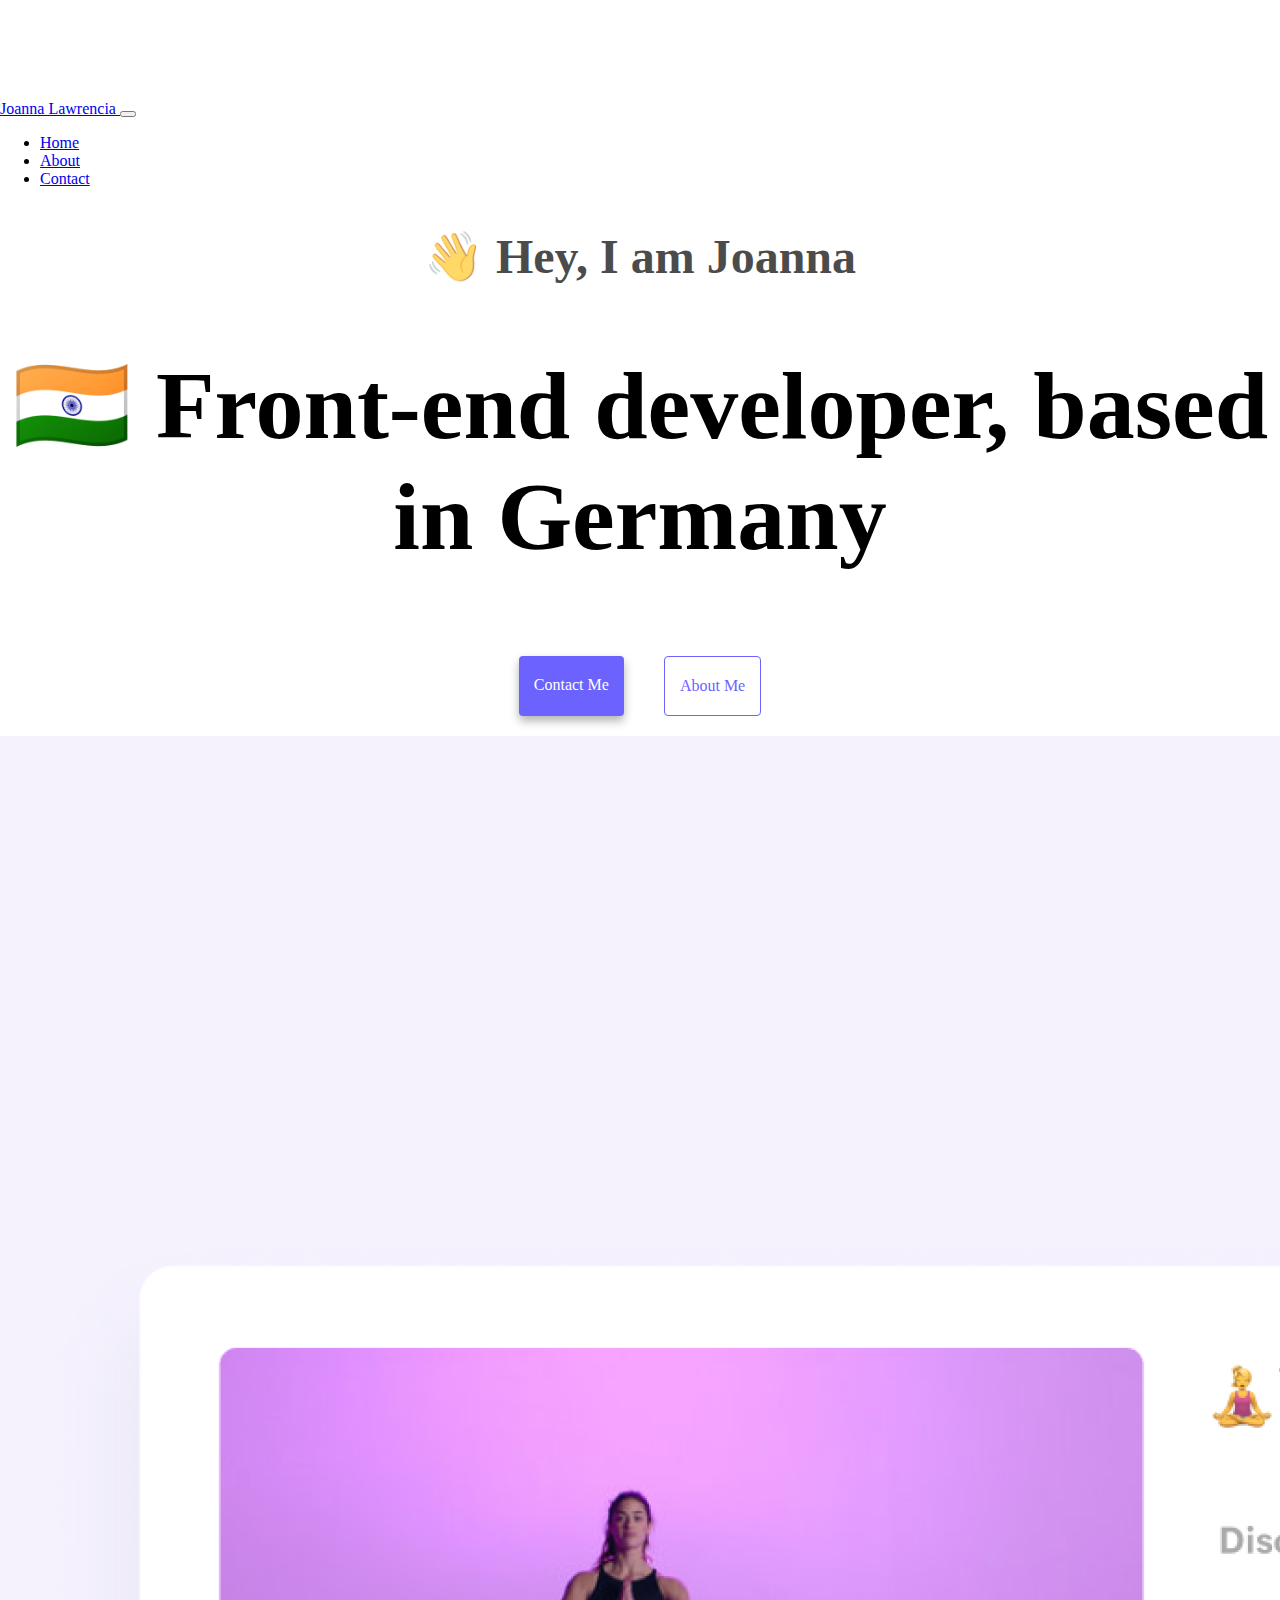
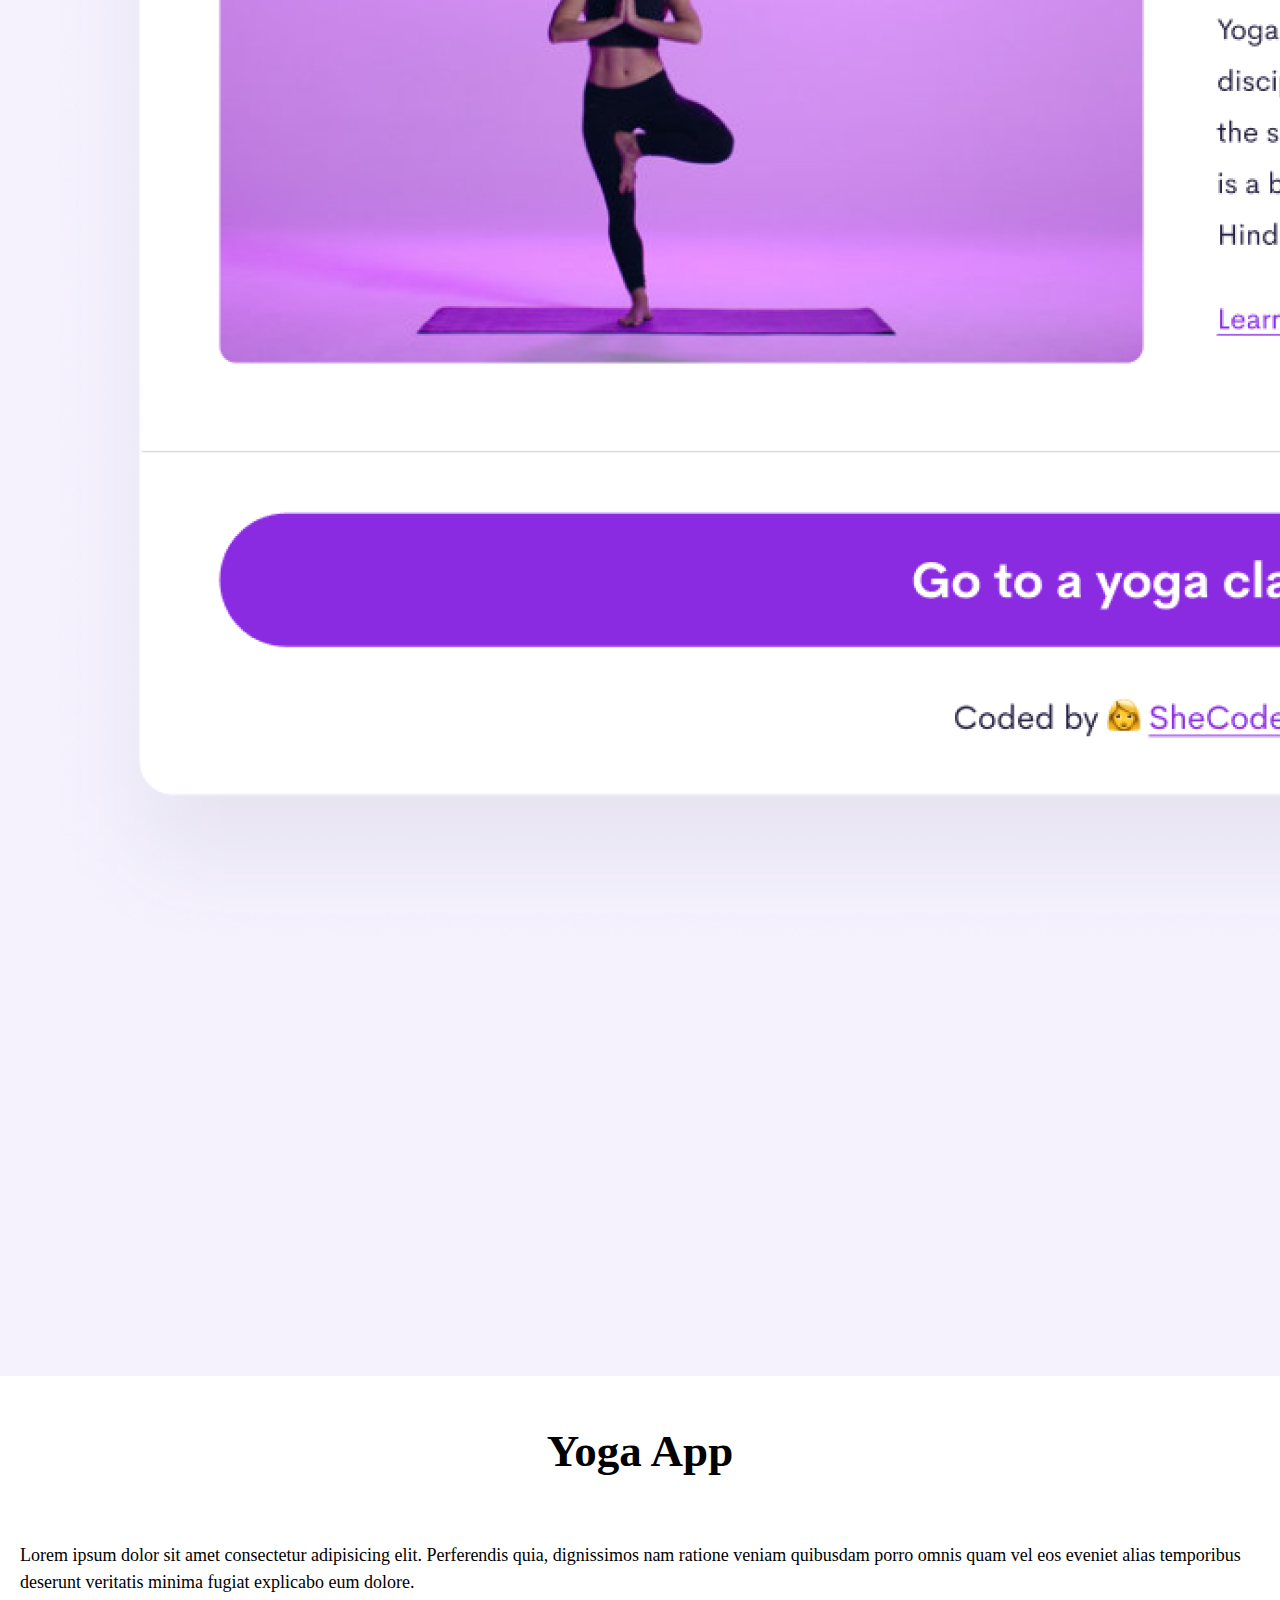
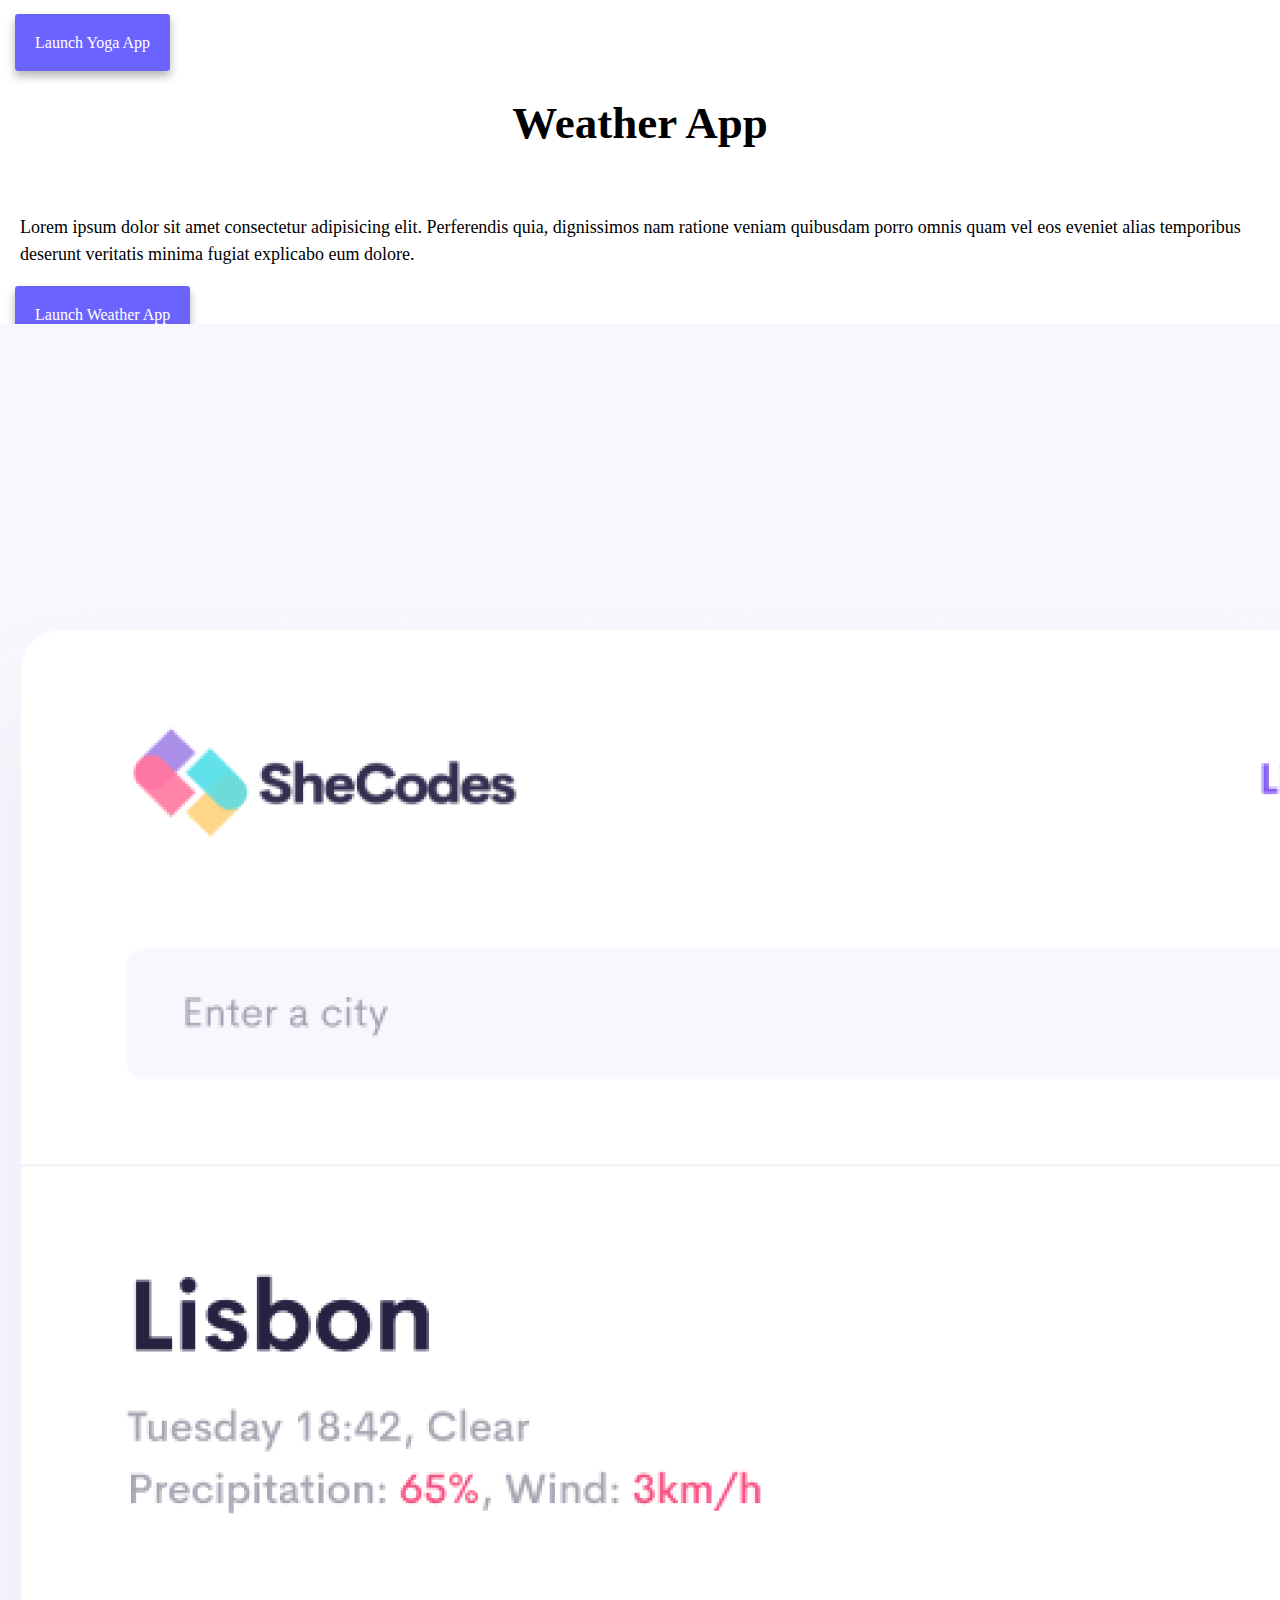
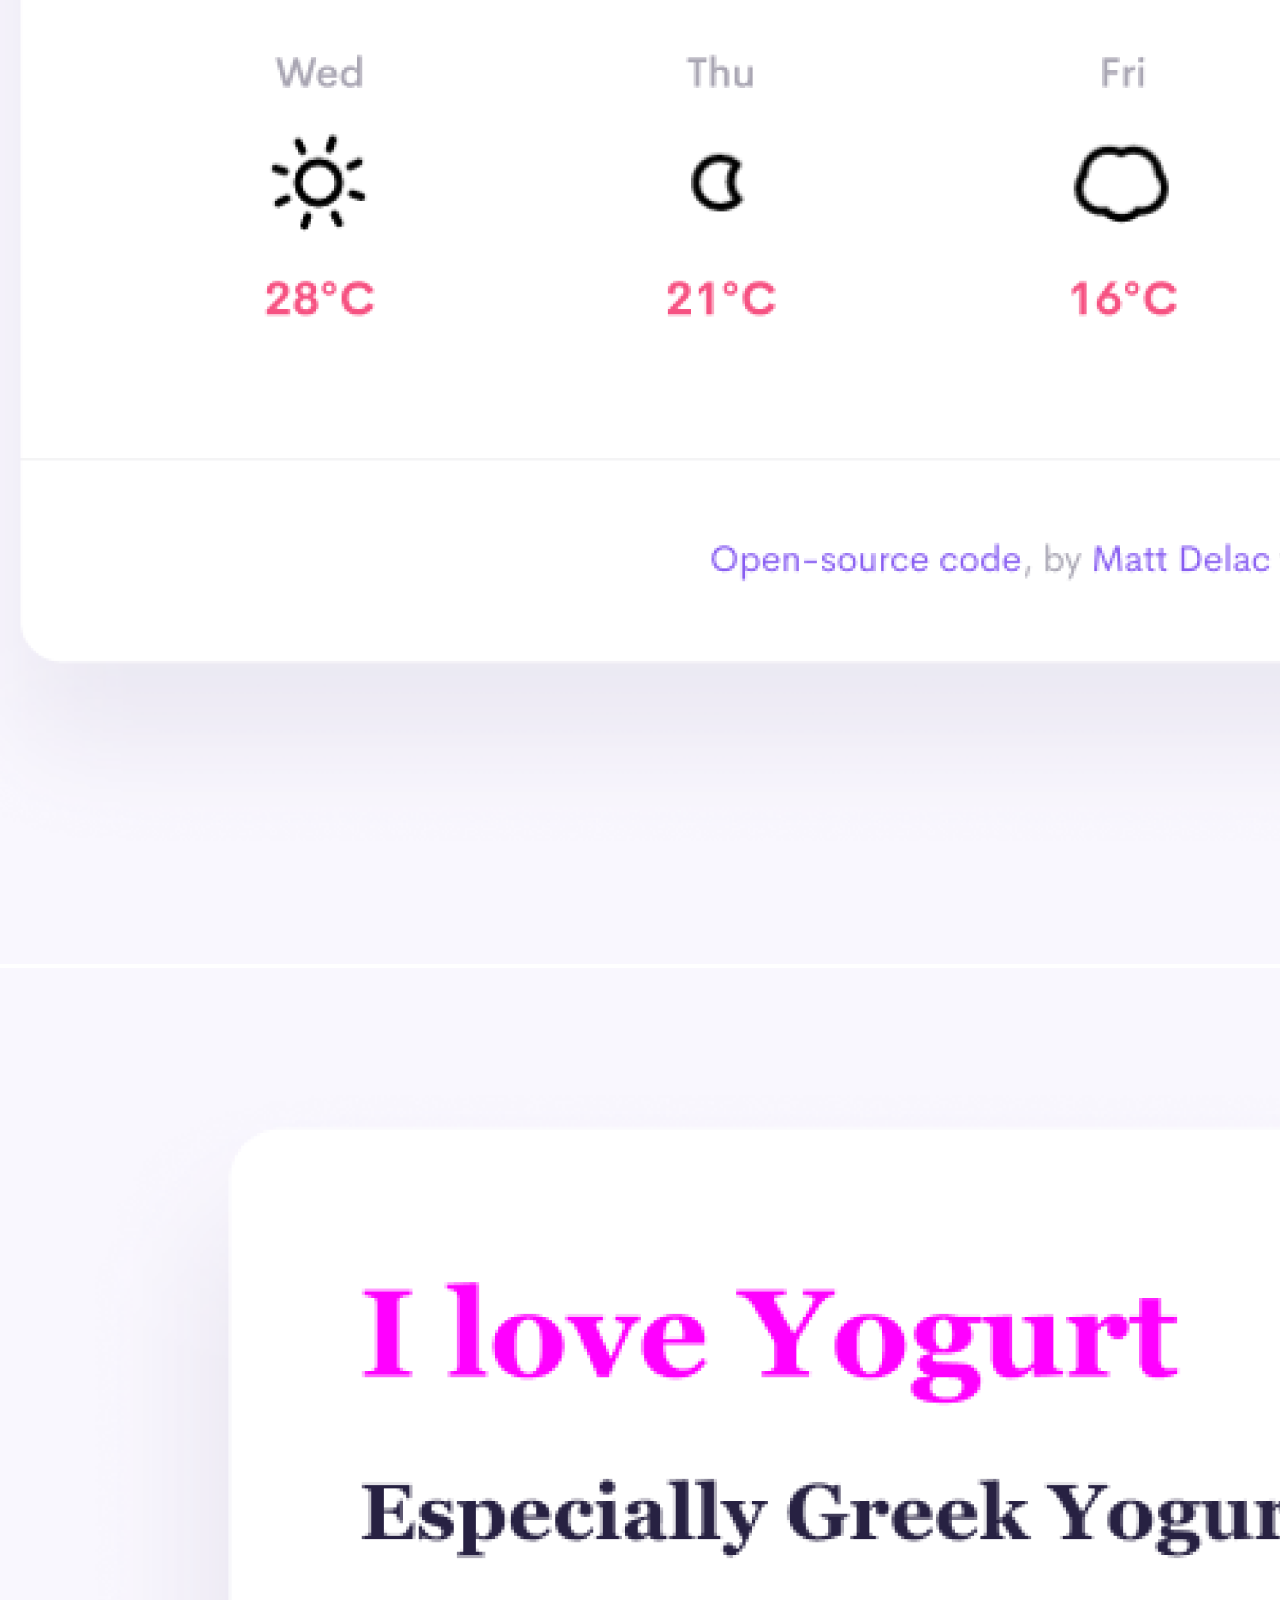
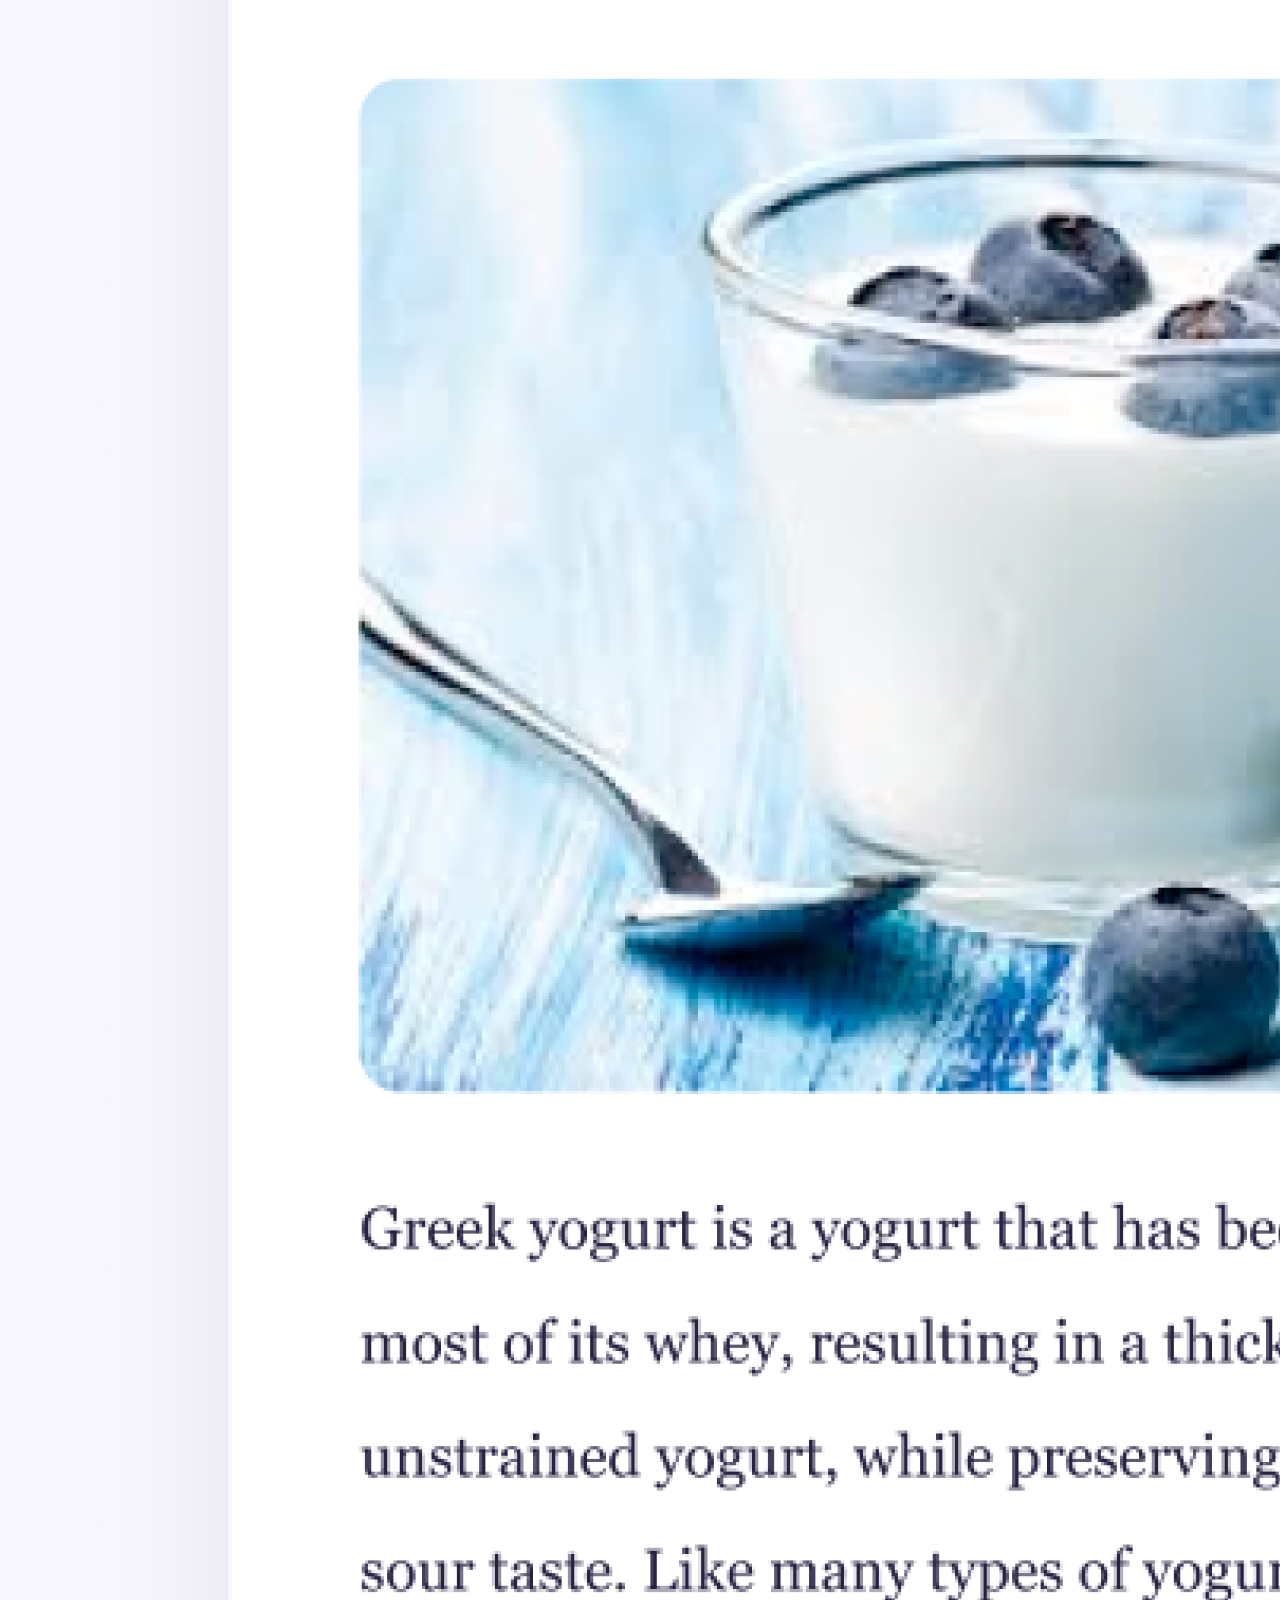
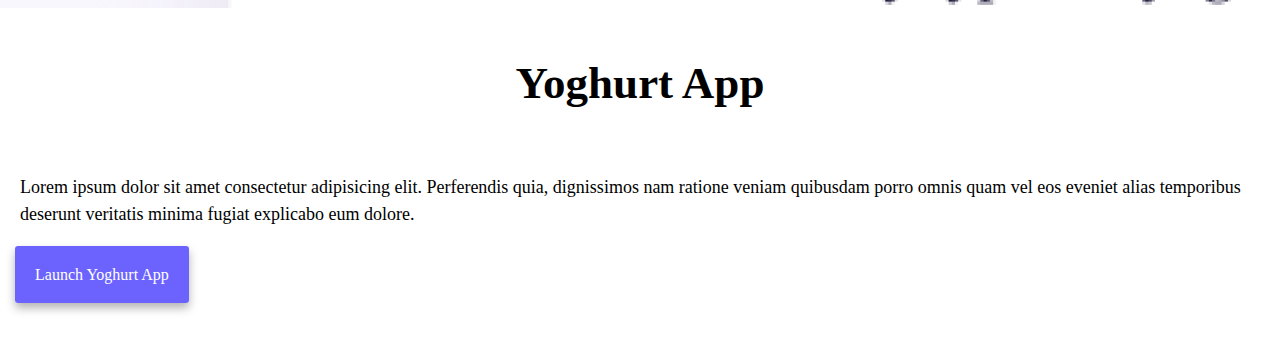
<file: index.html>
<!DOCTYPE html>
<html lang="en">
  <head>
    <meta charset="UTF-8" />
    <meta http-equiv="X-UA-Compatible" content="IE=edge" />
    <meta name="viewport" content="width=device-width, initial-scale=1.0" />
    <meta
      name="description"
      content="Here to help you support you to build your personal business website. 
      Female front-end developer based in Germany for women entrepreneurs."
    />
    <title>Front-end developer - Joanna Lawrencia</title>
    <link rel="stylesheet" href="src/style.css" />
    <link
      href="https://cdn.jsdelivr.net/npm/bootstrap@5.1.3/dist/css/bootstrap.min.css"
      rel="stylesheet"
      integrity="sha384-1BmE4kWBq78iYhFldvKuhfTAU6auU8tT94WrHftjDbrCEXSU1oBoqyl2QvZ6jIW3"
      crossorigin="anonymous"
    />
    <script
      src="https://cdn.jsdelivr.net/npm/bootstrap@5.0.0-beta2/dist/js/bootstrap.bundle.min.js"
      integrity="sha384-b5kHyXgcpbZJO/tY9Ul7kGkf1S0CWuKcCD38l8YkeH8z8QjE0GmW1gYU5S9FOnJ0"
      crossorigin="anonymous"
    ></script>
  </head>
  <body>
    <nav class="navbar navbar-expand-lg navbar-light bg-light fixed-top">
      <div class="container-fluid">
        <a class="navbar-brand" href="/index.html" title="Homepage">
          Joanna Lawrencia
        </a>
        <button
          class="navbar-toggler"
          type="button"
          data-bs-toggle="collapse"
          data-bs-target="#navbarNav"
          aria-controls="navbarNav"
          aria-expanded="false"
          aria-label="Toggle navigation"
        >
          <span class="navbar-toggler-icon"></span>
        </button>
        <div class="collapse navbar-collapse" id="navbarNav">
          <ul class="navbar-nav">
            <li class="nav-item">
              <a
                class="nav-link active"
                aria-current="page"
                href="/index.html"
                title="homepage-navigation"
                >Home</a
              >
            </li>
            <li class="nav-item">
              <a class="nav-link" href="/about.html" title="about-joanna"
                >About</a
              >
            </li>
            <li class="nav-item">
              <a
                class="nav-link"
                href="/about.html#contact"
                title="contact-details"
                >Contact</a
              >
            </li>
          </ul>
        </div>
      </div>
    </nav>
    <h2 class="text-center">👋 Hey, I am Joanna</h2>
    <h1 class="text-center">🇮🇳 Front-end developer, based in Germany</h1>
    <div class="navigation-links mb-5">
      <a href="about.html#contact" class="contact-link" title="contact-details"
        >Contact me</a
      >
      <a href="about.html" class="about-link" title="about-joanna">About me</a>
    </div>
    <div class="container">
      <div class="row">
        <div class="col-sm-6">
          <img
            id="yoga-picture"
            src="images/yoga.png"
            class="img-fluid rounded"
            alt="learning discipline with yoga"
          />
        </div>
        <div class="col-sm-6">
          <h3 class="mb-3">Yoga App</h3>
          <p>
            Lorem ipsum dolor sit amet consectetur adipisicing elit. Perferendis
            quia, dignissimos nam ratione veniam quibusdam porro omnis quam vel
            eos eveniet alias temporibus deserunt veritatis minima fugiat
            explicabo eum dolore.
          </p>
          <div class="launch-button mt-3">
            <a href="about.html" class="launch-link" title="launch yoga app"
              >Launch Yoga App</a
            >
          </div>
        </div>

        <div class="col-sm-6 mt-5">
          <h3 class="mt-3">Weather App</h3>
          <p>
            Lorem ipsum dolor sit amet consectetur adipisicing elit. Perferendis
            quia, dignissimos nam ratione veniam quibusdam porro omnis quam vel
            eos eveniet alias temporibus deserunt veritatis minima fugiat
            explicabo eum dolore.
          </p>
          <div class="launch-button">
            <a href="about.html" class="launch-link" title="launch weather app"
              >Launch Weather App</a
            >
          </div>
        </div>
        <div class="col-sm-6">
          <img
            id="weather-picture"
            src="images/weather.png"
            class="img-fluid rounded"
            alt="weather forecast app"
          />
        </div>

        <div class="col-sm-6">
          <img
            id="yogurt-picture"
            src="images/yogurt.png"
            class="img-fluid rounded"
            alt="which yogurt is the best"
          />
        </div>
        <div class="col-md-6 mt-5 mb-5">
          <h3 class="mt-3">Yoghurt App</h3>
          <p>
            Lorem ipsum dolor sit amet consectetur adipisicing elit. Perferendis
            quia, dignissimos nam ratione veniam quibusdam porro omnis quam vel
            eos eveniet alias temporibus deserunt veritatis minima fugiat
            explicabo eum dolore.
          </p>
          <div class="launch-button">
            <a
              href="about.html"
              class="launch-link"
              title="launch yogurt project"
              >Launch Yoghurt App</a
            >
          </div>
        </div>
      </div>
    </div>
  </body>
</html>
</file>
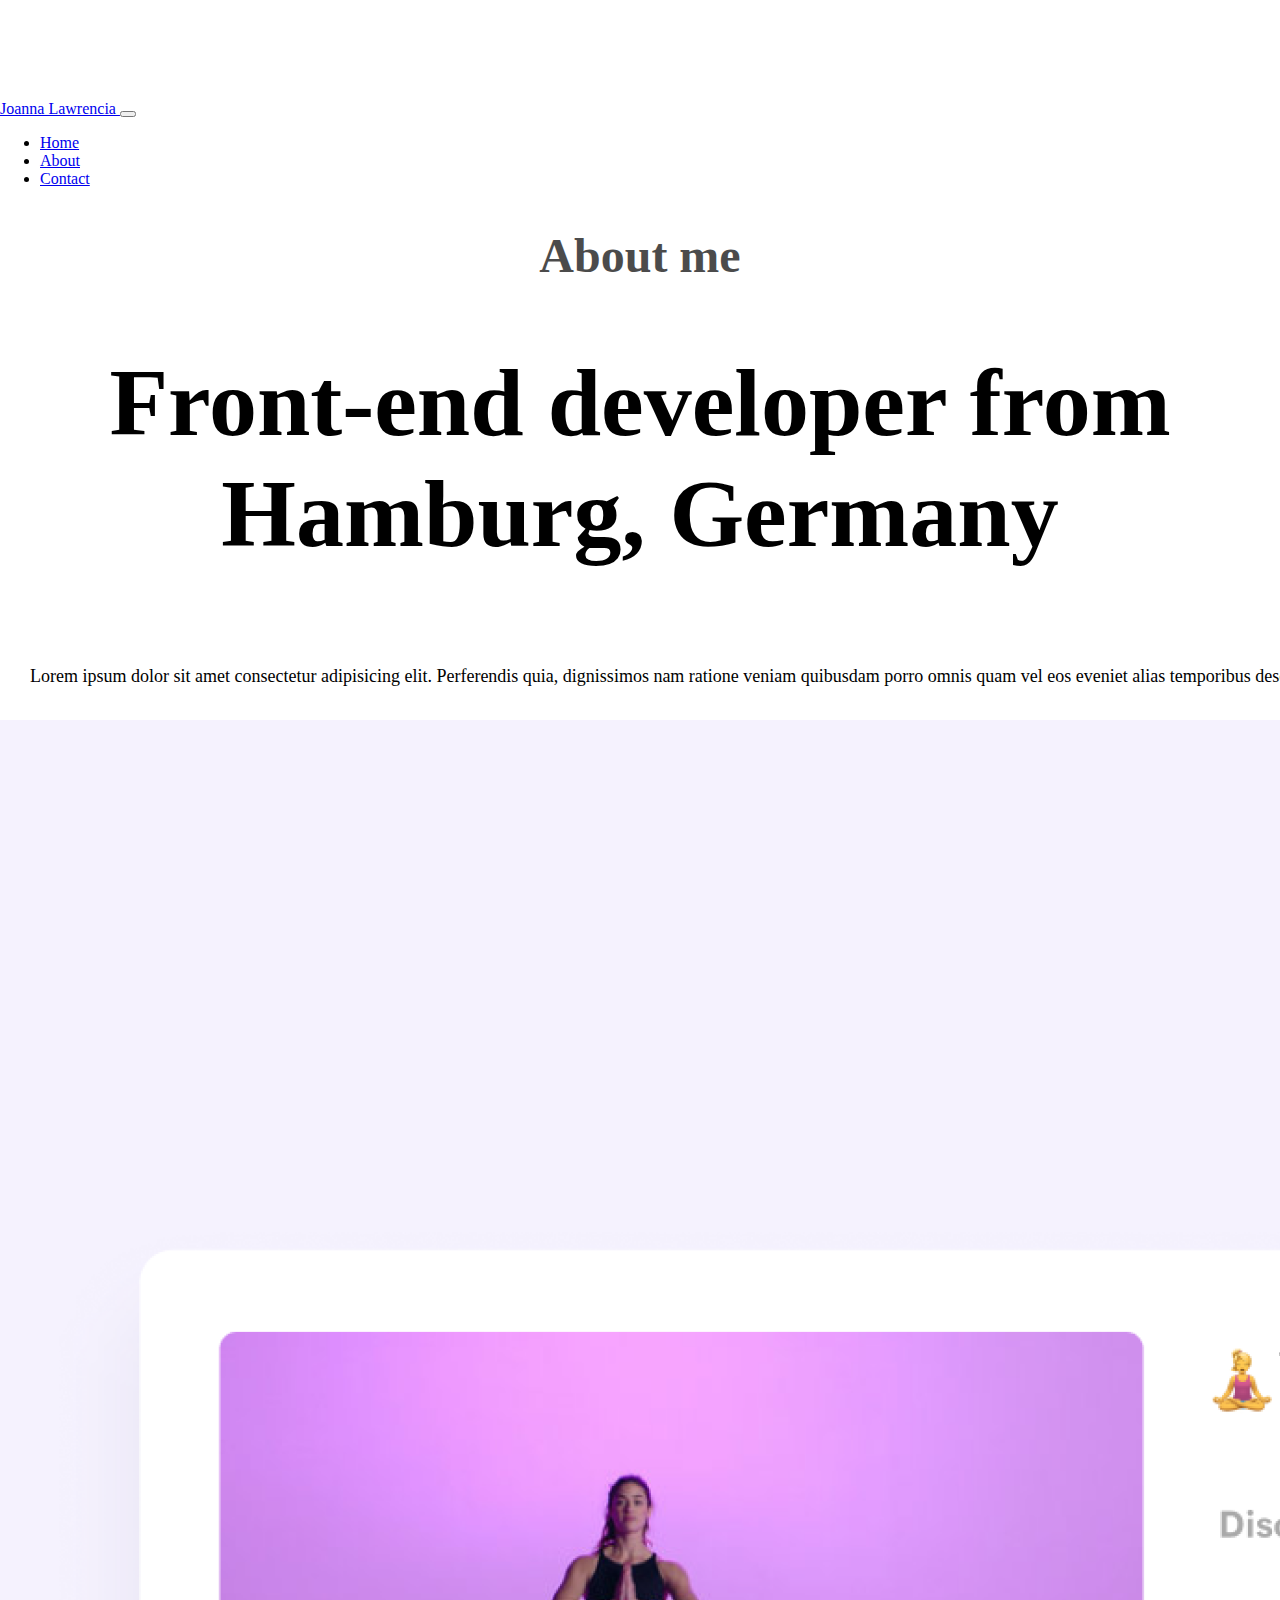
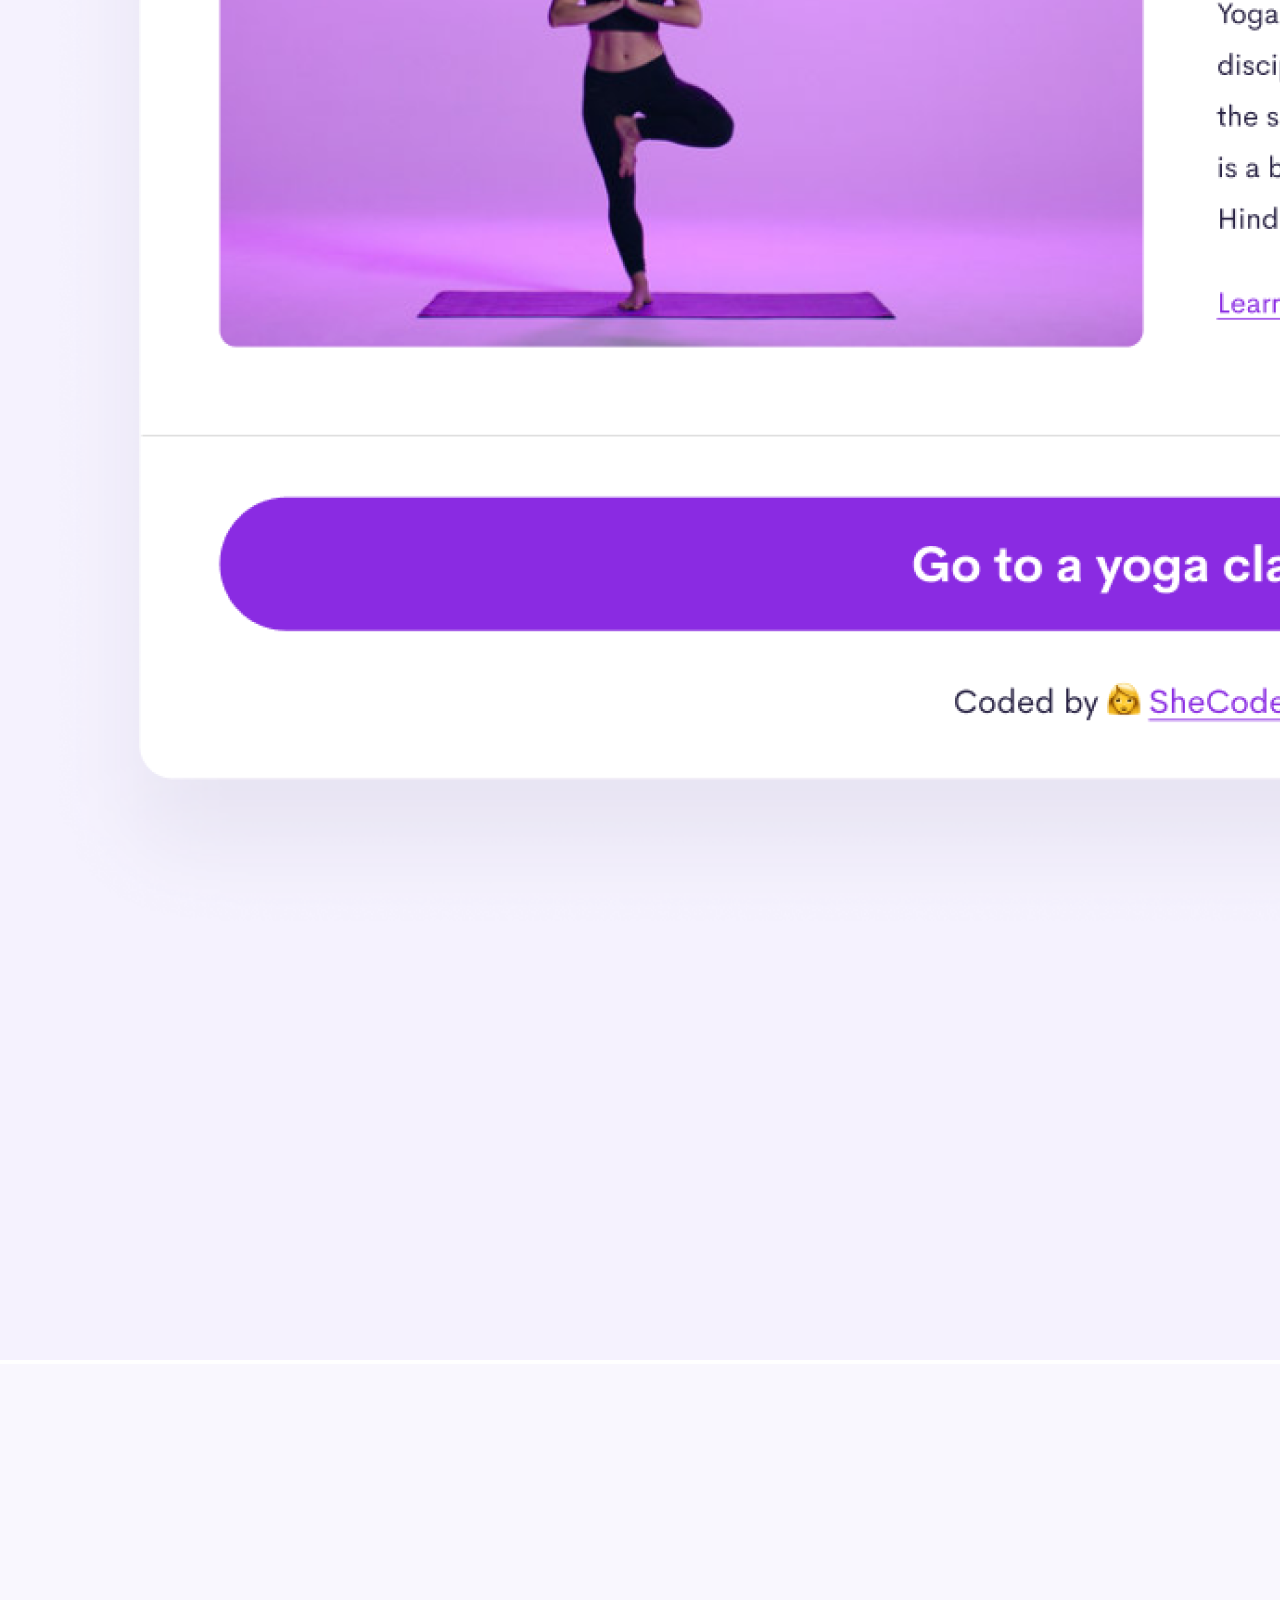
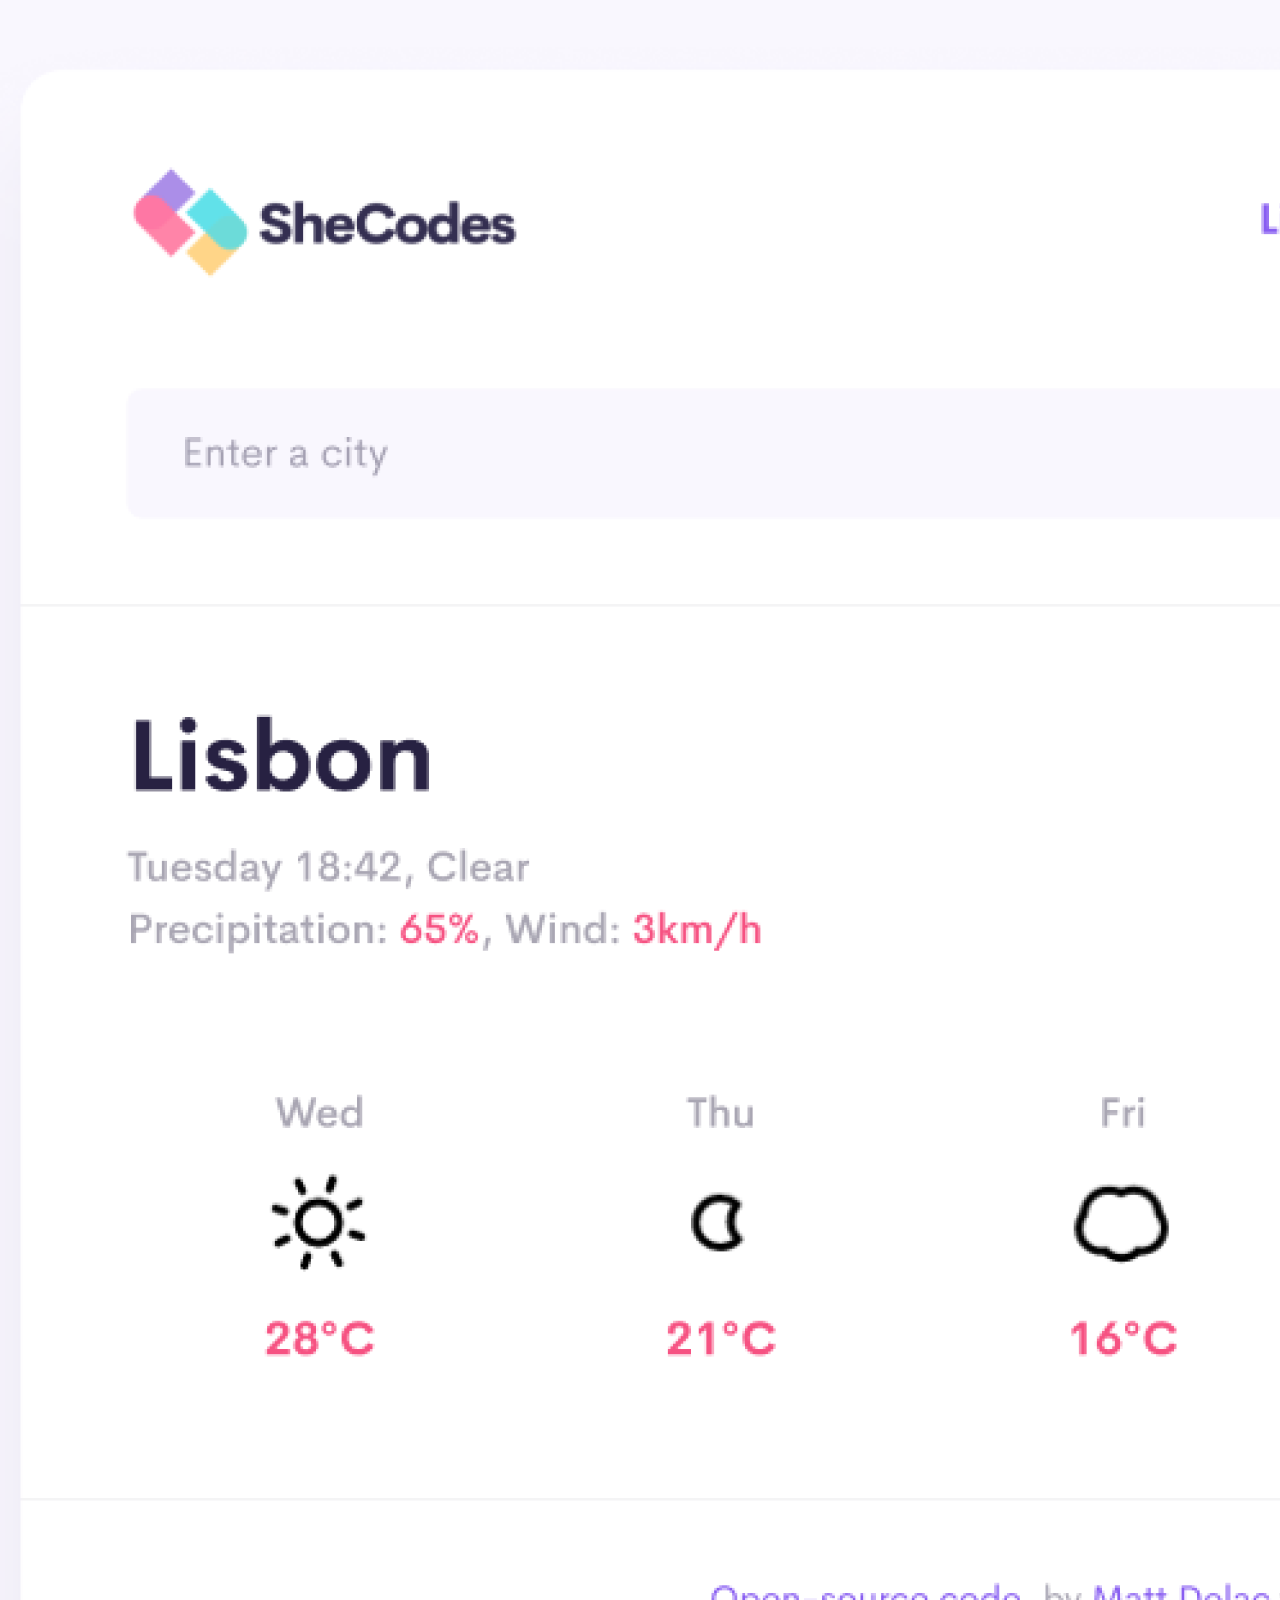
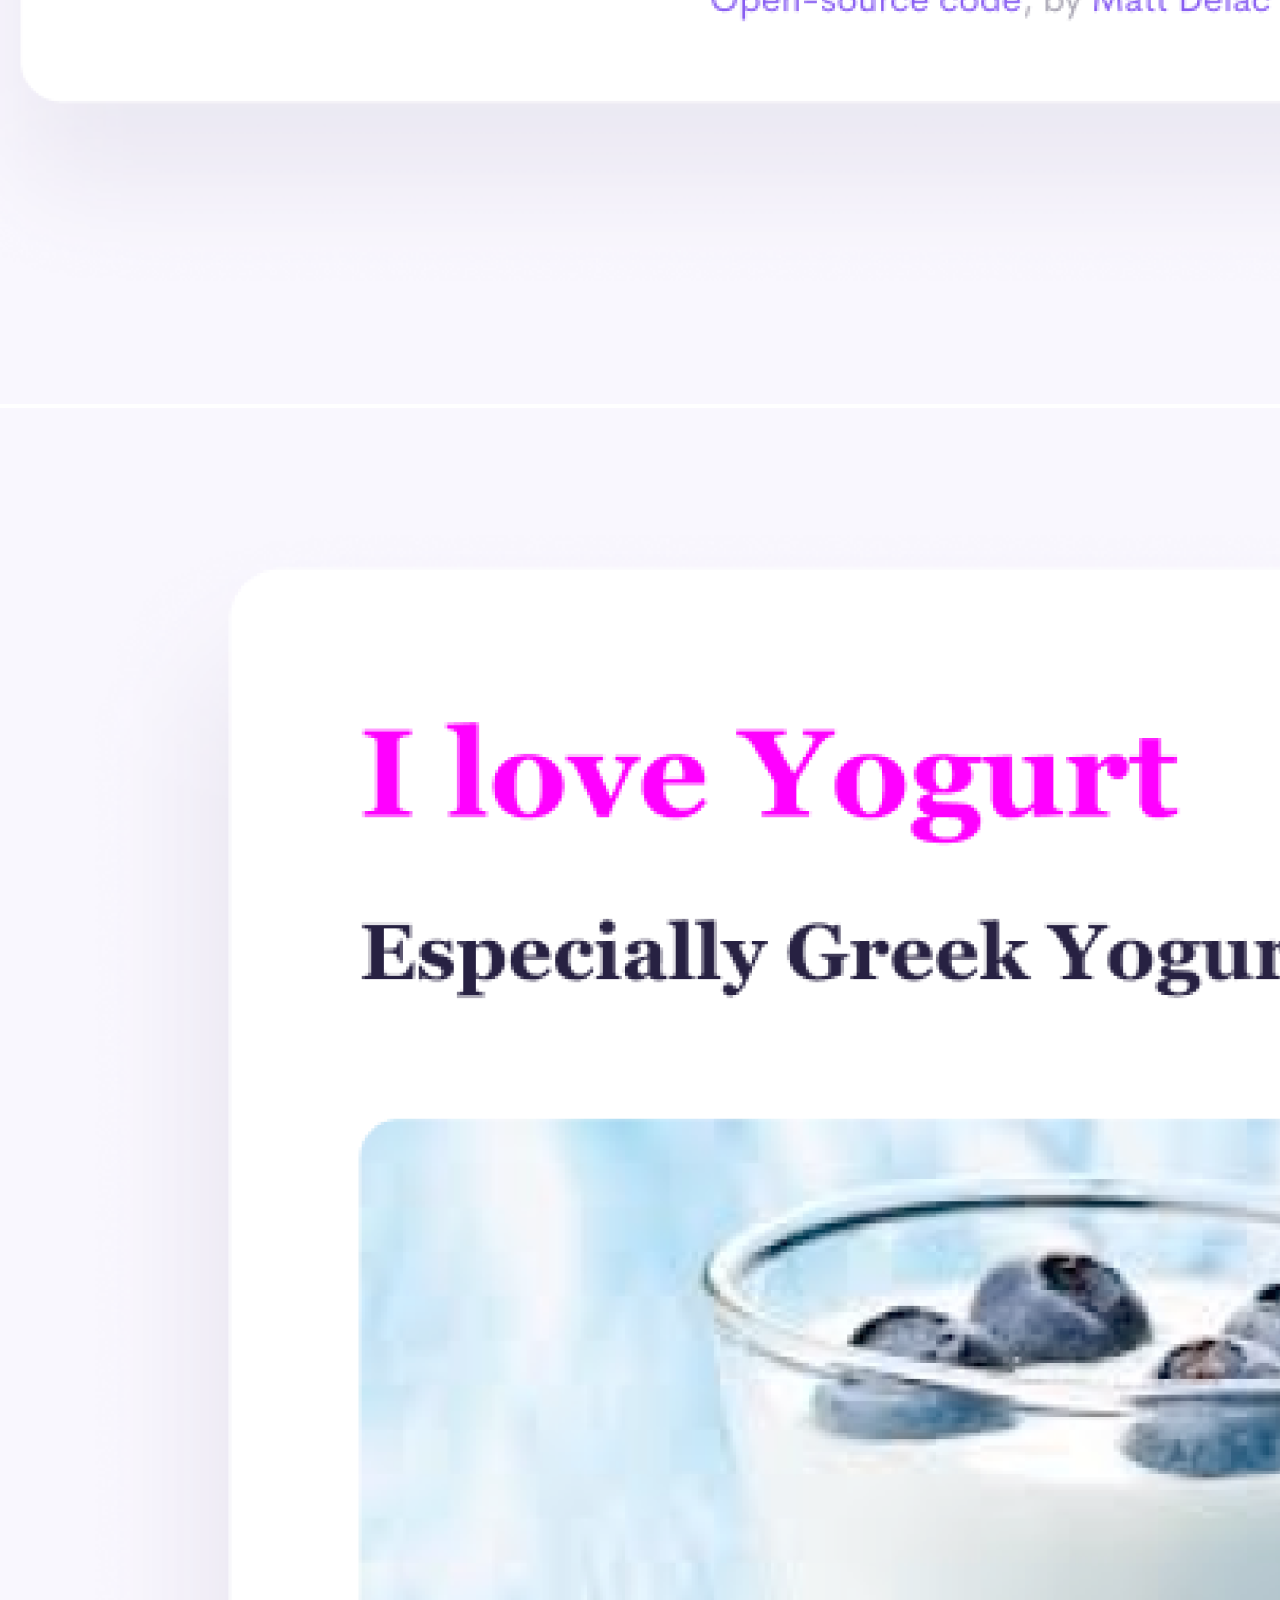
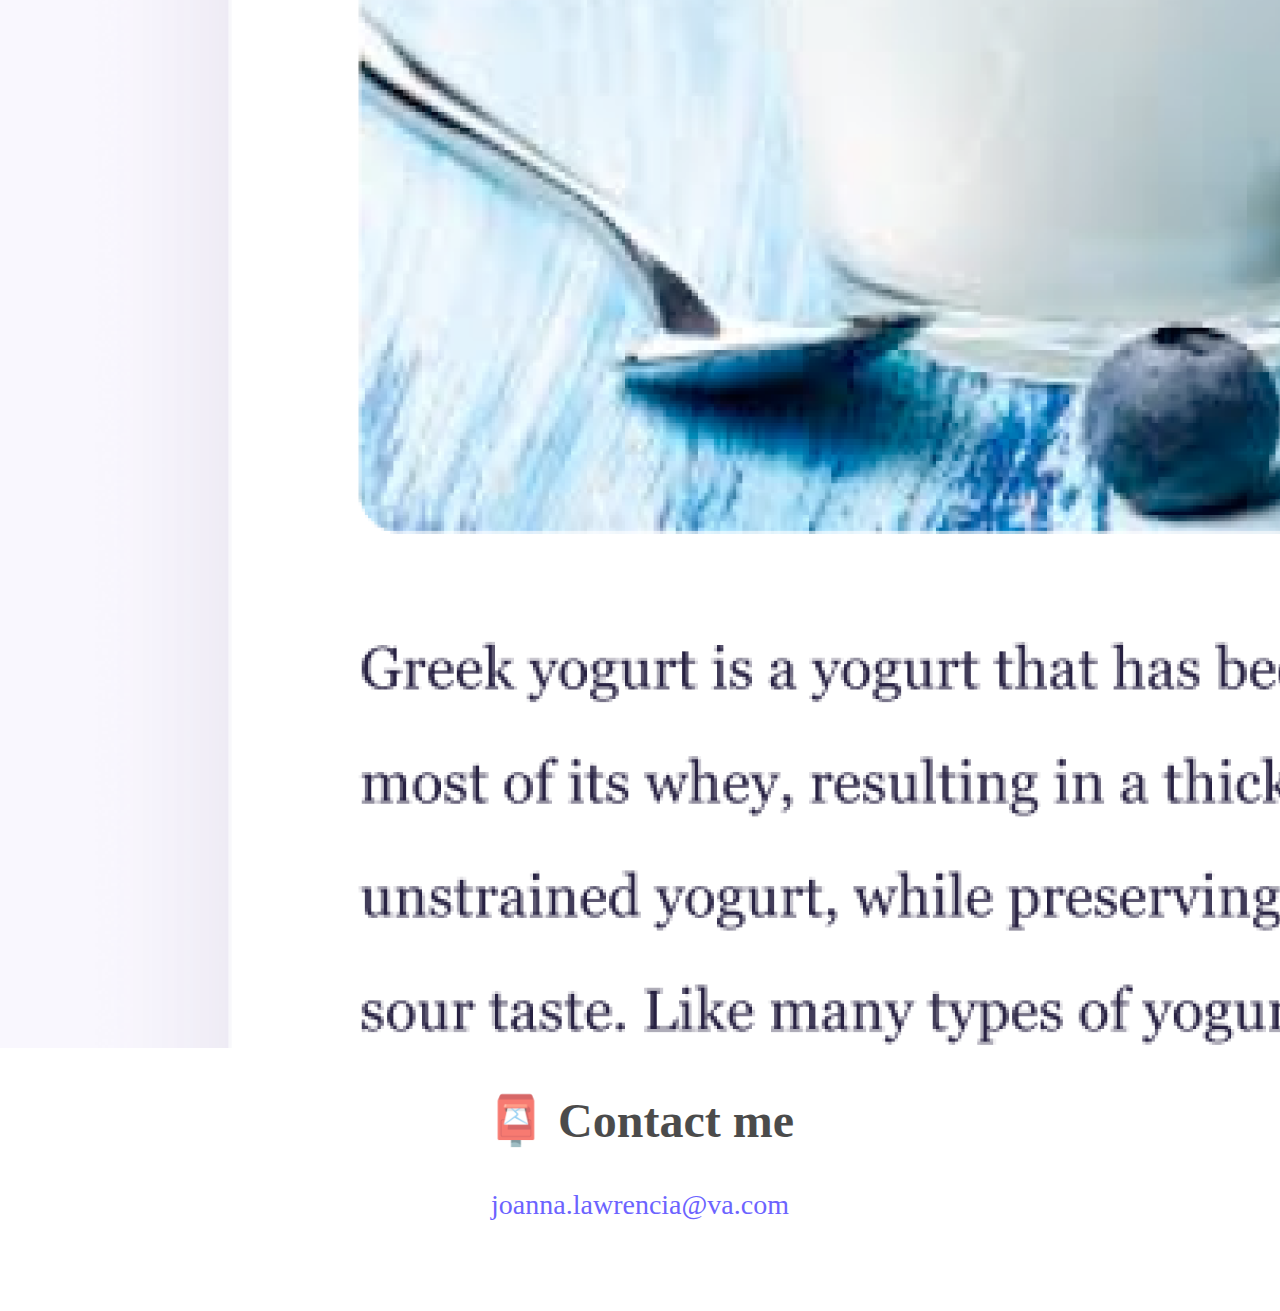
<file: about.html>
<!DOCTYPE html>
<html lang="en">
  <head>
    <meta charset="UTF-8" />
    <meta http-equiv="X-UA-Compatible" content="IE=edge" />
    <meta name="viewport" content="width=device-width, initial-scale=1.0" />
    <link rel="stylesheet" href="/src/style.css" />
    <title>Front-end developer - About Joanna</title>
    <link
      href="https://cdn.jsdelivr.net/npm/bootstrap@5.1.3/dist/css/bootstrap.min.css"
      rel="stylesheet"
      integrity="sha384-1BmE4kWBq78iYhFldvKuhfTAU6auU8tT94WrHftjDbrCEXSU1oBoqyl2QvZ6jIW3"
      crossorigin="anonymous"
    />
    <script
      src="https://cdn.jsdelivr.net/npm/bootstrap@5.1.3/dist/js/bootstrap.bundle.min.js"
      integrity="sha384-ka7Sk0Gln4gmtz2MlQnikT1wXgYsOg+OMhuP+IlRH9sENBO0LRn5q+8nbTov4+1p"
      crossorigin="anonymous"
    ></script>
  </head>
  <body>
    <nav class="navbar navbar-expand-lg navbar-light bg-light fixed-top">
      <div class="container-fluid">
        <a class="navbar-brand" href="/index.html"> Joanna Lawrencia </a>
        <button
          class="navbar-toggler"
          type="button"
          data-bs-toggle="collapse"
          data-bs-target="#navbarNav"
          aria-controls="navbarNav"
          aria-expanded="false"
          aria-label="Toggle navigation"
        >
          <span class="navbar-toggler-icon"></span>
        </button>
        <div class="collapse navbar-collapse" id="navbarNav">
          <ul class="navbar-nav">
            <li class="nav-item">
              <a
                class="nav-link active"
                aria-current="page"
                href="/index.html"
                title="homepage"
                >Home</a
              >
            </li>
            <li class="nav-item">
              <a class="nav-link" href="/about.html" title="about Joanna"
                >About</a
              >
            </li>
            <li class="nav-item">
              <a
                class="nav-link"
                href="/about.html#contact"
                title="contact details joanna"
                >Contact</a
              >
            </li>
          </ul>
        </div>
      </div>
    </nav>
    <h2>About me</h2>
    <h1>Front-end developer from Hamburg, Germany</h1>
    <div class="about-paragraphs">
      <div class="container">
        <p class="text-center">
          Lorem ipsum dolor sit amet consectetur adipisicing elit. Perferendis
          quia, dignissimos nam ratione veniam quibusdam porro omnis quam vel
          eos eveniet alias temporibus deserunt veritatis minima fugiat
          explicabo eum dolore.
        </p>
        <div class="row">
          <div class="col-md-4">
            <img
              src="images/yoga.png"
              class="img-fluid p-2 shadow rounded"
              alt="descipline with yoga"
            />
          </div>
          <div class="col-md-4">
            <img
              src="images/weather.png"
              class="img-fluid p-2 shadow rounded"
              alt="weather forecast app"
            />
          </div>
          <div class="col-md-4">
            <img
              src="images/yogurt.png"
              class="img-fluid p-2 shadow rounded"
              alt="which yoghurt is best"
            />
          </div>
        </div>
      </div>
    </div>
    <div id="contact">
      <h2>📮 Contact me</h2>
      <a
        href="mailto:joanna.lawrencia@va.com"
        class="email-link"
        title="contact email joanna"
        >joanna.lawrencia@va.com
      </a>
    </div>
  </body>
</html>
</file>
<file: src/style.css>
:root {
  --primary-color: #6c63ff;
  --secondary-color: #f5f2fe;
  --box-shadow: 0 5px 10px rgba(0, 0, 0, 0.3);
}

body {
  margin: 60px auto;
  max-width: 100%;
  margin-top: 100px !important;
}

h1,
h2,
h3 {
  text-align: center;
}

h1 {
  font-size: 96px;
}

h2 {
  font-size: 48px;
  opacity: 0.7;
}

h3 {
  font-size: 45px;
}

p {
  background: white;
  padding: 20px;
  border-radius: 4px;
  font-size: 18px;
  line-height: 1.5;
}

.navigation-links {
  display: flex;
  margin-top: 40px;
  justify-content: center;
}

.navigation-links a {
  margin: 20px;
  border-radius: 4px;
  padding: 20px 15px;
  text-decoration: none;
  text-transform: capitalize;
}

.contact-link {
  background: var(--primary-color);
  box-shadow: var(--box-shadow);
  color: white;
}

.about-link {
  color: var(--primary-color);
  border: 1px solid var(--primary-color);
}

.homepage-link {
  color: var(--primary-color);
  text-align: center;
  display: block;
}

.about-paragraphs {
  display: flex;
  margin: 30px 0;
}

.about-paragraphs p {
  margin: 10px;
}

.email-link {
  padding-bottom: 30px;
  margin-bottom: 30px;
  display: flex;
  justify-content: center;
  color: var(--primary-color);
  font-size: 28px;
  text-decoration: none;
}

.email-link:hover {
  text-decoration: underline;
}
.launch-link {
  background: var(--primary-color);
  box-shadow: var(--box-shadow);
  color: white;
  margin-left: 15px;
  margin-top: 50px;
  margin-bottom: 50px;
  padding: 20px 20px;
  border-radius: 3px;
  text-decoration: none;
}
.launch-link:hover {
  color: var(--secondary-color);
  text-decoration: underline;
}
@media (max-width: 576px) {
  #yoga-picture,
  #weather-picture,
  #yogurt-picture {
    display: none;
  }
  .launch-button,
  p {
    display: block;
    text-align: center;
  }
  .launch-link {
    padding-left: 50px;
    padding-right: 50px;
  }
}
</file>
